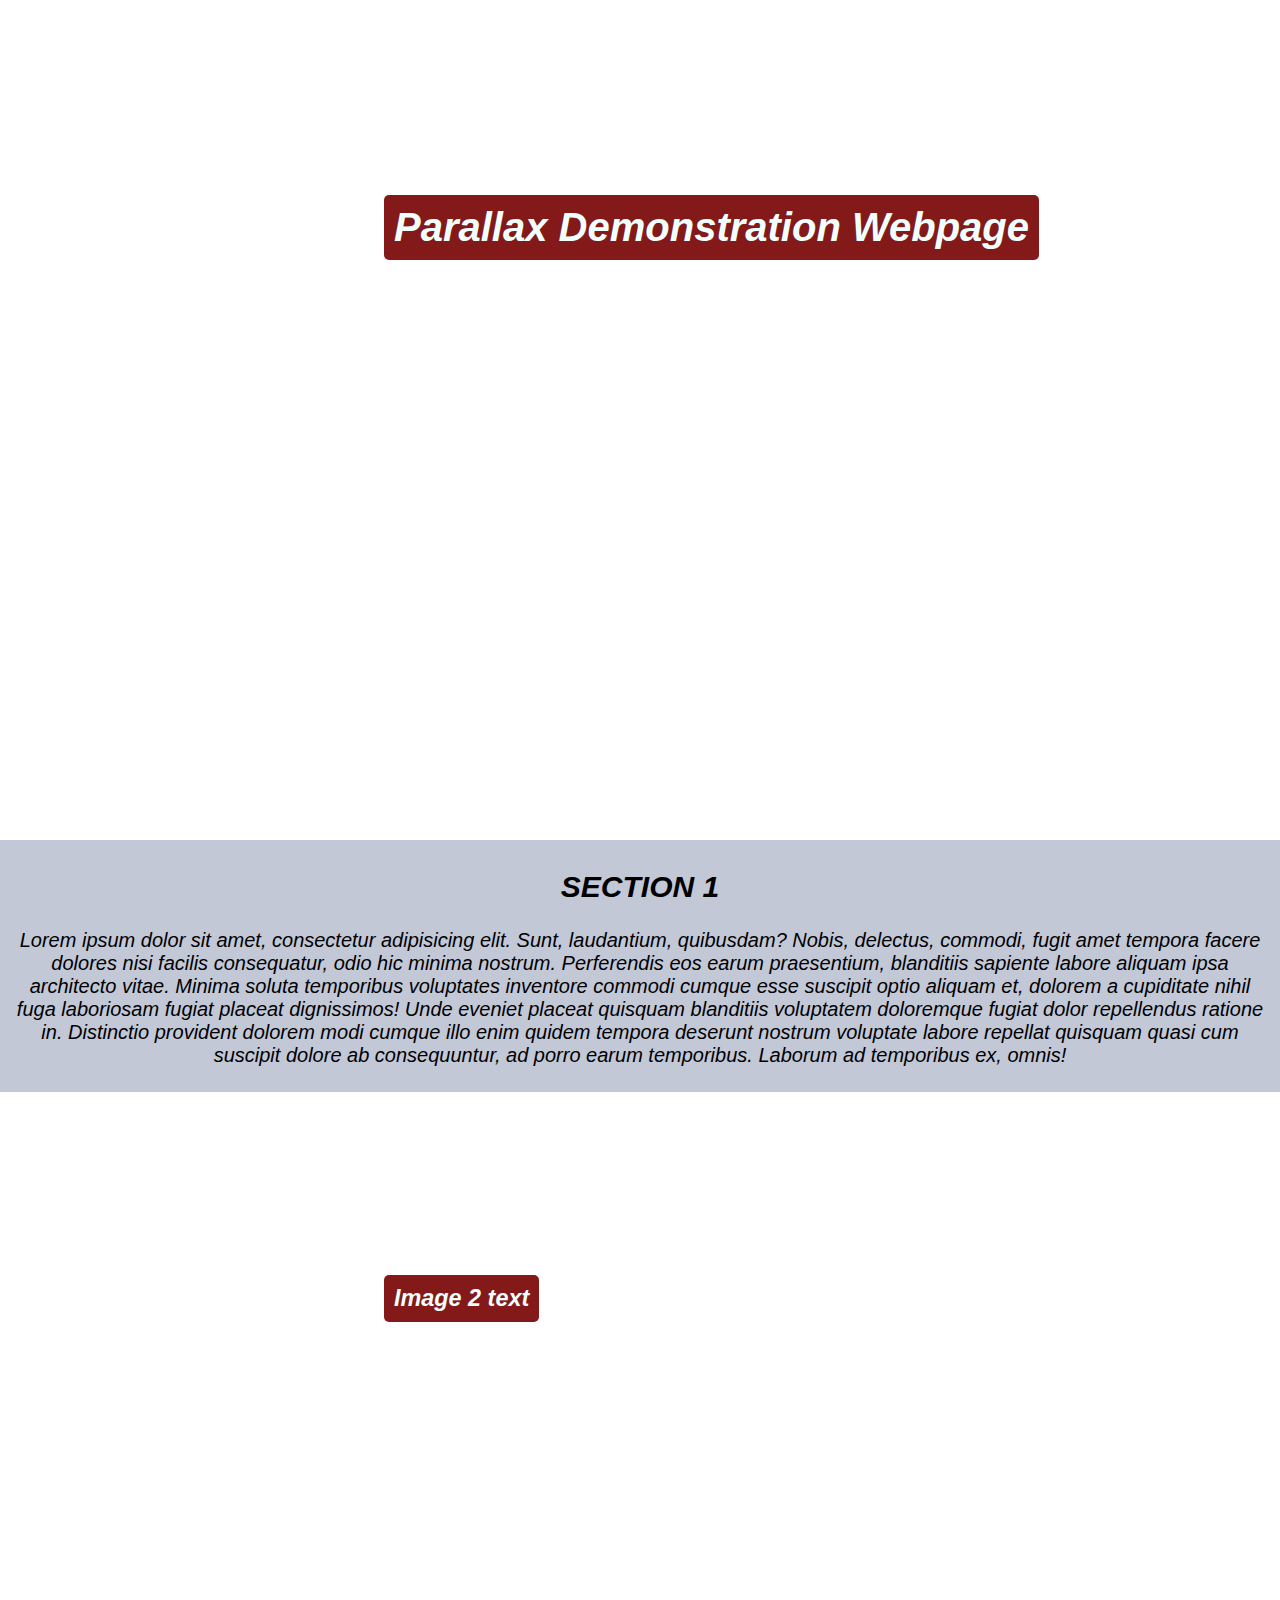
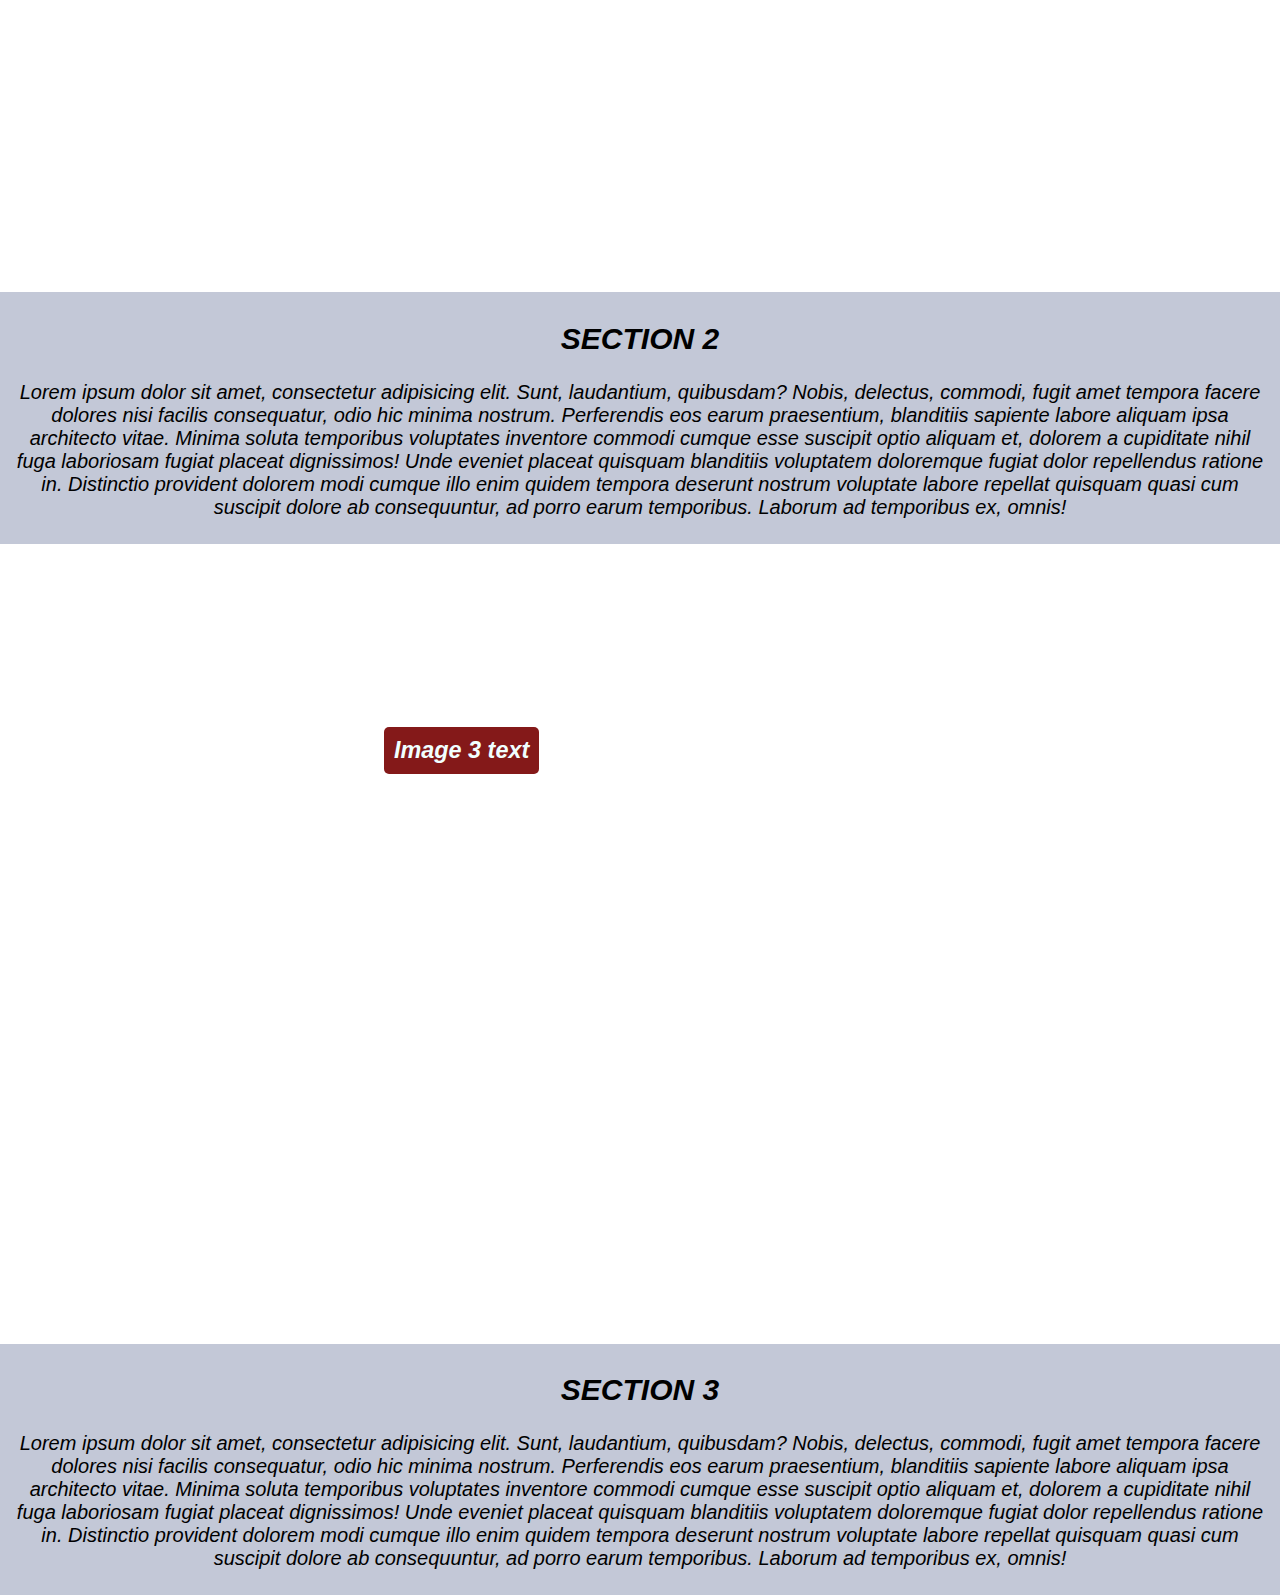
<file: parallaxwebsite.html>
<!DOCTYPE html>
<html lang="en">
<head>
    <meta charset="UTF-8">
    <meta name="viewport" content="width=device-width, initial-scale=1.0">
    
    <title>Parallax Website</title>

   <style>
       html, body {
            height: 100%;
            font-size: 20px;
            margin: 0px;
            text-align: center;
            font-style: italic;
            font-family: -apple-system, BlinkMacSystemFont, 'Segoe UI', Roboto, Oxygen, Ubuntu, Cantarell, 'Open Sans', 'Helvetica Neue', sans-serif ;
            
            
           
       }
      

       .section1, .section2, .section3 {
           height: 200%;
           background-color:rgba(183, 189, 207, 0.836) ;
           background-size: 100% 100%;
           padding: 5px 10px;
           
       }

       .image1, .image2, .image3{      
            background-repeat: no-repeat;
            background-position: center;
            background-attachment: fixed;
            position: relative;
            background-position: center;
            min-height: 500px;
            background-size: 100% 100%;
            opacity: 0.9;
            
            
       }

       .image1 {
        
       background-image: 
	    url(https://cdn.pixabay.com/photo/2018/03/20/16/16/dog-3243734_1280.jpg);
        padding: 20px;
        height: 800px;
	}

    .image2 {
       background-image: 	      
	    url(https://pixnio.com/free-images/2020/04/06/2020-04-06-10-16-44-1200x800.jpg);

        height: 800px;
       
	}

    .image3 {
       background-image: url(https://pixy.org/src/466/4665301.jpg);

       height: 800px;
	  
	}

    .span1 {
        color: azure;
        background-color: rgb(119, 1, 1);
        padding: 10px;
        position: absolute;
        top: 20%;
        
        text-align: center;
        border-radius: 5px;
        
        left: 30%;
        
        
    }
   </style>

</head>

<body>
    <div class="container">
        <header>
            <div class="header image1">
                <span>
                    <h1 class="span1">
                        Parallax Demonstration Webpage
                    </h1>
                </span>

            </div>

            <div class="section1">

                <h2 >SECTION 1</h2>
                <p>
                    Lorem ipsum dolor sit amet, consectetur adipisicing elit. Sunt, laudantium, quibusdam? Nobis, delectus, commodi, fugit amet tempora facere dolores nisi facilis consequatur, odio hic minima nostrum. Perferendis eos earum praesentium, blanditiis sapiente labore aliquam ipsa architecto vitae. Minima soluta temporibus voluptates inventore commodi cumque esse suscipit optio aliquam et, dolorem a cupiditate nihil fuga laboriosam fugiat placeat dignissimos! Unde eveniet placeat quisquam blanditiis voluptatem doloremque fugiat dolor repellendus ratione in. Distinctio provident dolorem modi cumque illo enim quidem tempora deserunt nostrum voluptate labore repellat quisquam quasi cum suscipit dolore ab consequuntur, ad porro earum temporibus. Laborum ad temporibus ex, omnis!
                </p>
    
            </div>

        </header>

        

        <div class="image2">
            <h3 class="span1">Image 2 text</h3>
            
        </div>

        <div class="section2">
            <h2>SECTION 2</h2>
            <p>
                Lorem ipsum dolor sit amet, consectetur adipisicing elit. Sunt, laudantium, quibusdam? Nobis, delectus, commodi, fugit amet tempora facere dolores nisi facilis consequatur, odio hic minima nostrum. Perferendis eos earum praesentium, blanditiis sapiente labore aliquam ipsa architecto vitae. Minima soluta temporibus voluptates inventore commodi cumque esse suscipit optio aliquam et, dolorem a cupiditate nihil fuga laboriosam fugiat placeat dignissimos! Unde eveniet placeat quisquam blanditiis voluptatem doloremque fugiat dolor repellendus ratione in. Distinctio provident dolorem modi cumque illo enim quidem tempora deserunt nostrum voluptate labore repellat quisquam quasi cum suscipit dolore ab consequuntur, ad porro earum temporibus. Laborum ad temporibus ex, omnis!
            </p>

        </div>

        <div class="image3">
            <h3 class="span1" >Image 3 text</h3>

        </div>

        <div class="section3">
            <h2>SECTION 3</h2>
            <p>
                Lorem ipsum dolor sit amet, consectetur adipisicing elit. Sunt, laudantium, quibusdam? Nobis, delectus, commodi, fugit amet tempora facere dolores nisi facilis consequatur, odio hic minima nostrum. Perferendis eos earum praesentium, blanditiis sapiente labore aliquam ipsa architecto vitae. Minima soluta temporibus voluptates inventore commodi cumque esse suscipit optio aliquam et, dolorem a cupiditate nihil fuga laboriosam fugiat placeat dignissimos! Unde eveniet placeat quisquam blanditiis voluptatem doloremque fugiat dolor repellendus ratione in. Distinctio provident dolorem modi cumque illo enim quidem tempora deserunt nostrum voluptate labore repellat quisquam quasi cum suscipit dolore ab consequuntur, ad porro earum temporibus. Laborum ad temporibus ex, omnis!
            </p>

        </div>

        
    </div>
    
</body>
</html>
</file>
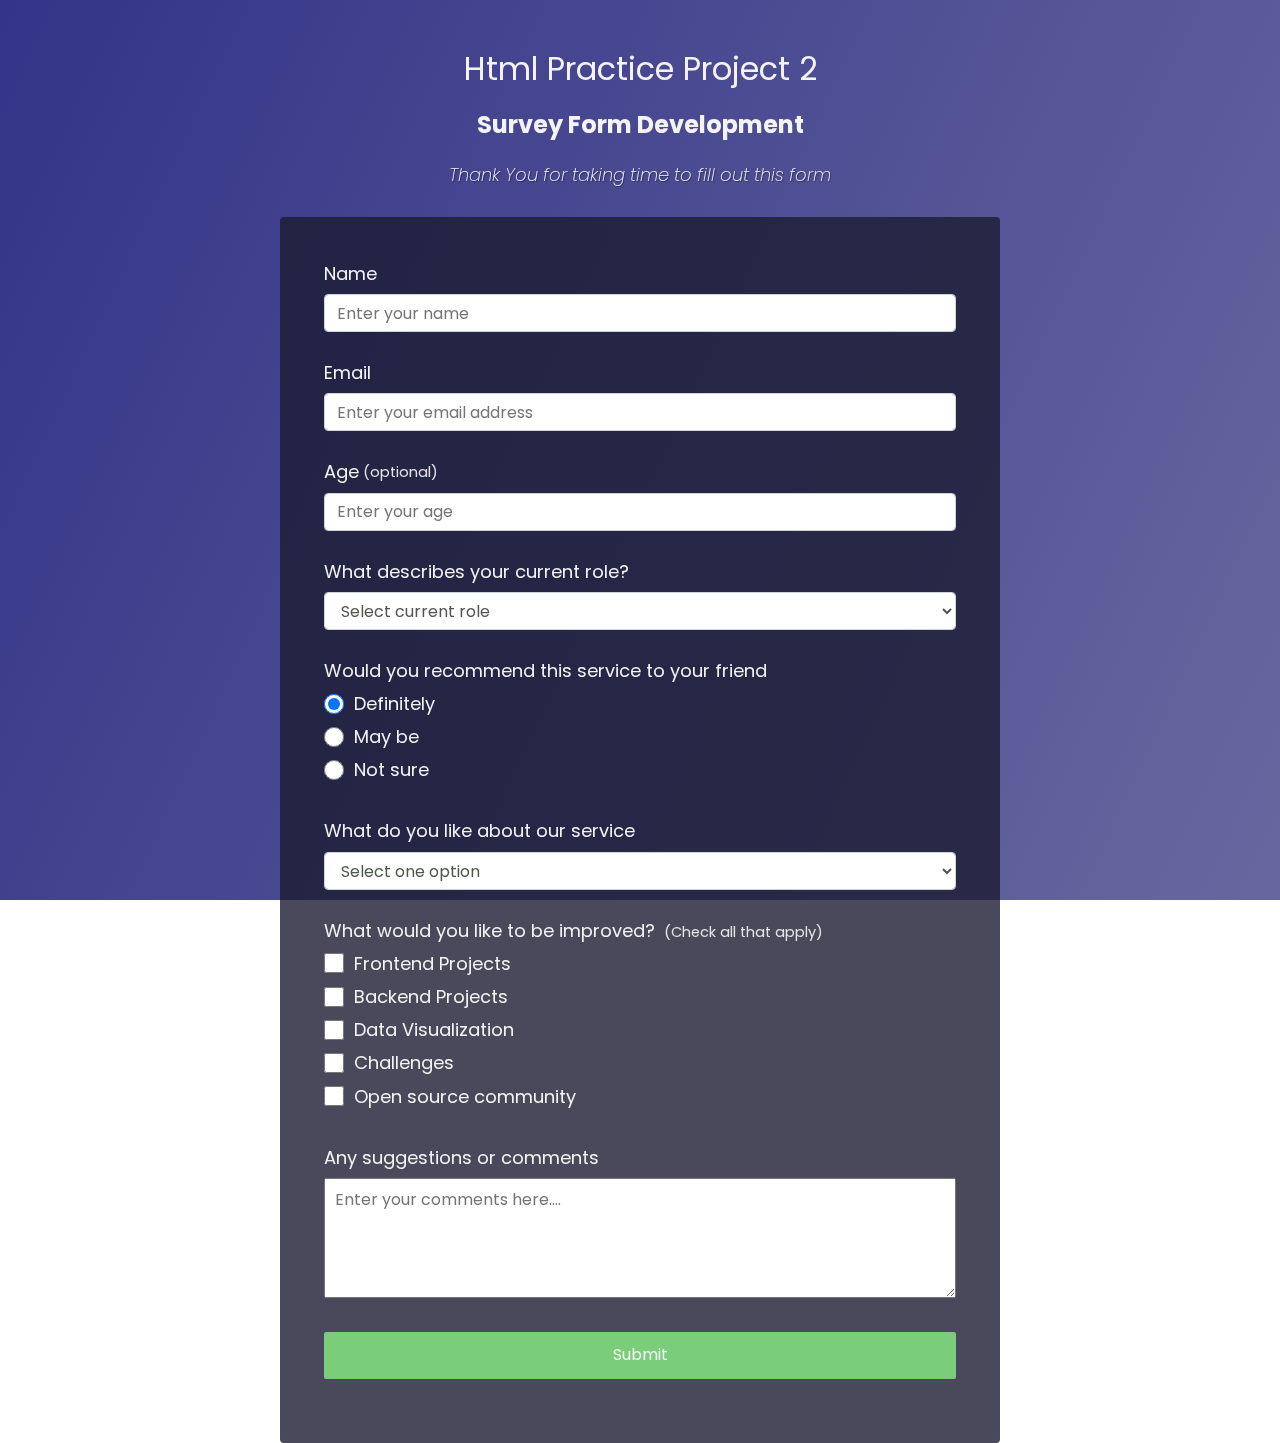
<file: surveyform.html>
<!DOCTYPE html>
<html lang="en">
<head>
    <meta charset="UTF-8">
    <meta name="viewport" content="width=device-width, initial-scale=1.0">
    
    <title>Survey Form</title>

    <style>

        @import url('https://fonts.googleapis.com/css?family=Poppins:200i,400&display=swap');
        
        .container {
        width: 100%;
        margin: 3.125rem auto 0 auto;
            }

        :root {
                --color-white: #f3f3f3;
                --color-darkblue: #1b1b32;
                --color-darkblue-alpha: rgba(27, 27, 50, 0.8);
                --color-green: #37af65;
                }
        
         *,
        *::before,
        *::after {
                box-sizing: border-box;
                }
        
        @media (min-width: 576px) {
                .container {
                max-width: 540px;
                         }
                    }

        @media (min-width: 768px) {
                .container {
                max-width: 720px;
                        }
                    }

        body {
                    font-family: 'Poppins', sans-serif;
                    font-size: 1rem;
                    font-weight: 400;
                    line-height: 1.4;
                    color: var(--color-white);
                    margin: 0;
            }
        
        body::before {
            content: '';
            position: fixed;
            top: 0;
            left: 0;
            height: 100%;
            width: 100%;
            z-index: -1;
            background: var(--color-darkblue);
            background-image: linear-gradient(
                115deg,
                rgba(58, 58, 158, 0.8),
                rgba(136, 136, 206, 0.7)
                ),
                url(http://ari.rdx.net/abc/resources/images/asia-karakoram-gasherbrum.jpg);
            background-size: cover;
            background-repeat: no-repeat;
            background-position: center;
            }

        
        h1 {
        font-weight: 400;
        line-height: 1.2;
        }

        p {
        font-size: 1.125rem;
        }

        h1,
        p {
        margin-top: 0;
        margin-bottom: 0.5rem;
        }

        label {
        display: flex;
        align-items: center;
        font-size: 1.125rem;
        margin-bottom: 0.5rem;
        }
        

        input,
        button,
        select,
        textarea {
        margin: 0;
        font-family: inherit;
        font-size: inherit;
        line-height: inherit;
        }

        button {
        border: none;
        }


        /* form */

        form {
        background: var(--color-darkblue-alpha);
        padding: 2.5rem 0.625rem;
        border-radius: 0.25rem;
        }

        @media (min-width: 480px) {
        form {
            padding: 2.5rem;
        }
        }

        
        .header {
        padding: 0 0.625rem;
        margin-bottom: 1.875rem;
        }

        .text-center {
          text-align: center;
        }

        .description {
          font-style: italic;
          font-weight: 200;
          text-shadow: 1px 1px 1px rgba(0, 0, 0, 0.4);
        }

        .form-group {
         margin: 0 auto 1.25rem auto;
          padding: 0.25rem;
        }

        .form-control {
            display: block;
            width: 100%;
            height: 2.375rem;
            padding: 0.375rem 0.75rem;
            color: #4e5749;
            background-color: #fff;
            background-clip: padding-box;
            border: 1px solid #ced4da;
            border-radius: 0.25rem;
            transition: border-color 0.15s ease-in-out, box-shadow 0.15s ease-in-out;
            }
            .form-control:focus {
                border-color: #80bdff;
                outline: 0;
                box-shadow: 0 0 0 0.2rem rgba(0, 123, 255, 0.25);
                }
        
        

            .clue {
                margin-left: 0.25rem;
                font-size: 0.9rem;
                color: #e4e4e4;
                }
            
            .input-radio,
            .input-checkbox {
            display: inline-block;
            margin-right: 0.625rem;
            min-height: 1.25rem;
            min-width: 1.25rem;
            }

            .input-textarea {
                min-height: 120px;
                width: 100%;
                padding: 0.625rem;
                resize: vertical;
                }

                .submit-button {
                    display: block;
                    width: 100%;
                    padding: 0.75rem;
                    background: rgb(122, 206, 122);
                    color: inherit;
                    border-radius: 2px;
                    cursor: pointer;
                    }




    </style>

</head>

<body>
    <div class="container">
        <header class="header">

            <h1 id="title" class="text-center">
                Html Practice Project 2                 
            </h1>

            <h2 id="title2" class="text-center">
                Survey Form Development
            </h2>

            <p id="description" class="description text-center">
                Thank You for taking time to fill out this form

            </p>

        </header>

        <form id="survey-form">
            <div class="form-group">
                <label id="name-label" for="name">Name</label>
                <input
                type="text"
                name="name"
                placeholder="Enter your name"
                id="name"
                class="form-control"
                required/>
            </div>

            <div class="form-group">
                <label id="email-label" for="email">Email</label>

                <input type="email"
                name="email"
                placeholder="Enter your email address"
                id="email"
                class="form-control"
                required
                />
            </div>

            <div class="form-group">
                <label id="number-label" for="number">
                    Age <span class="clue">(optional)</span>
                </label>
                <input
                type="number"
                name="age"
                placeholder="Enter your age"
                min="10"
                max="99"
                id="number"
                class="form-control"/>
            </div>

            <div class="form-group">
                <p>What describes your current role?</p> 
                <select id="dropdown" name="role" class="form-control">
                    <option disabled selected value>Select current role</option>
                    <option value="student">Studying</option>
                    <option value="job">Full time Job</option>
                    <option value="learner">Full time learner</option>
                    <option value="preferNo">Prefer not to say</option>
                    <option value="other">Other</option>
                </select>
            </div>

            <div class="form-group">
                <p>Would you recommend this service to your friend</p>
                <label>
                    <input type="radio"
                    name="user-recommend"
                    value="definitely"
                    class="input-radio"
                    checked
                    />Definitely
                </label>
                <label>
                    <input type="radio"
                    name="user-recommend"
                    value="maybe"
                    class="input-radio"
                    />May be
                </label>
                <label>
                    <input type="radio"
                    name="user-recommend"
                    value="not-sure"
                    class="input-radio"
                    />Not sure
                </label>
            </div>

            <div class="form-group">
                <p>
                    What do you like about our service
                </p>
                <select id="most-like" name="mostlike" class="form-control" required>
                    <option disabled selected value>Select one option</option>
                    <option value="challenges">Challenges</option>
                    <option value="projects">Projects</option>
                    <option value="community">Community</option>
                    <option value="openSource">Open Source</option>
                </select>
            </div>

            <div class="form-group">
                <p>
                    What would you like to be improved? <span class="clue">(Check all that apply)</span>
                </p>
                <label>
                    <input
                    type="checkbox"
                    name="prefer"
                    value="front-end-projects"
                    class="input-checkbox"
                /> Frontend Projects</label>
                <label>
                    <input
                    type="checkbox"
                    name="prefer"
                    value="back-end-projects"
                    class="input-checkbox"
                    />Backend Projects

                </label>
                <label>
                    <input
                    type="checkbox"
                    name="prefer"
                    value="data-visualization"
                    class="input-checkbox"
                    />Data Visualization
                </label>
                <label>
                    <input
                    type="checkbox"
                    name="prefer"
                    value="challenges"
                    class="input-checkbox"
                    />Challenges
                </label>
                <label>
                    <input
                    type="checkbox"
                    name="prefer"
                    value="open-source-community"
                    class="input-checkbox"
                    />Open source community
                </label>
            </div>
            <div class="form-group">
                <p>Any suggestions or comments </p>
                <textarea id="comments"
                class="input-textarea"
                name="comment"
                placeholder="Enter your comments here...."></textarea>
            </div>
            <div class="form-group">
                <button type="submit" id="submit" class="submit-button">
                    Submit
                </button>
            </div>
                



        </form>

    </div>
    
     
      
    
</body>
</html>
</file>
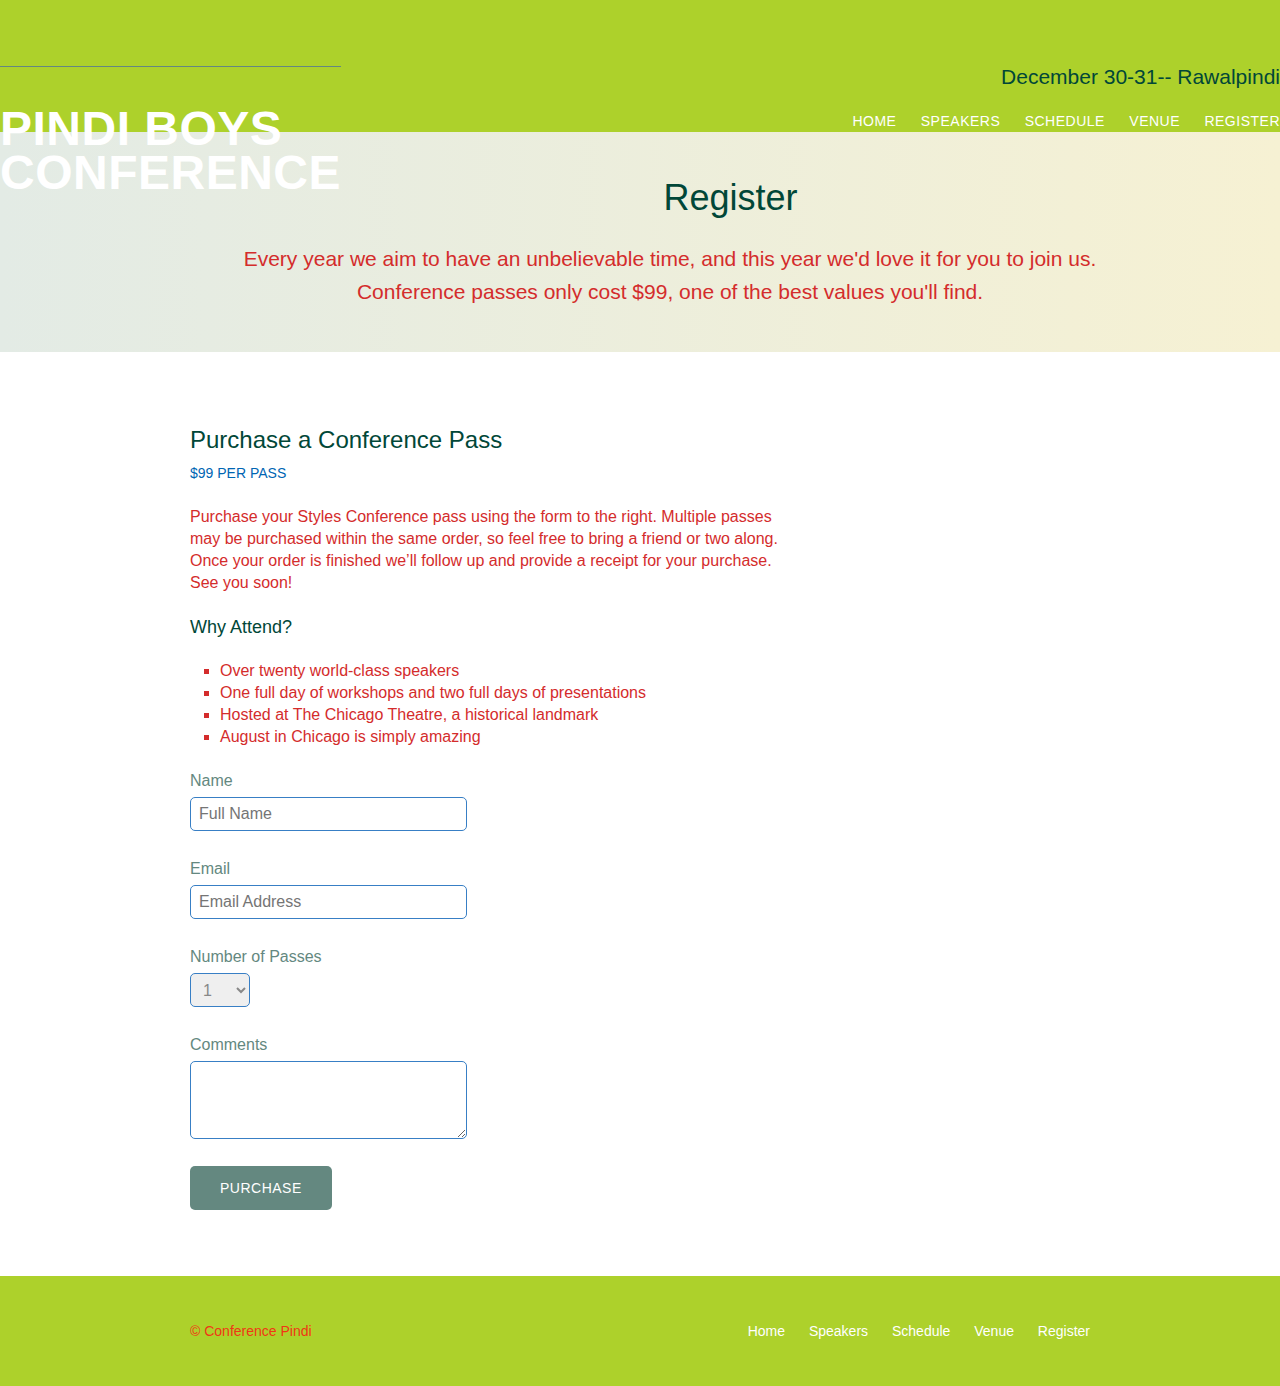
<file: conferencepage/register.html>
<!DOCTYPE html>
<html lang="en">
<head>
    <meta charset="UTF-8">
    <meta name="viewport" content="width=device-width, initial-scale=1.0">
    
    <link rel="stylesheet" type="text/css" href="./main.css">

    <title>Registeration page</title>

</head>

<body>

    <header class="primary-header container-group">
        <h1 class="logo">
            <a href="./index.html">
            Pindi Boys<br>Conference
            </a>
        </h1>

        <h3 class="tagline">
            December 30-31-- Rawalpindi

        </h3>

        <nav class="nav primary-nav">
            <ul>
                <li>
                    <a href="./index.html">
                        Home
                    </a>
                </li>

                <li>
                    <a href="./speakers.html">
                        Speakers
                    </a>
                </li>

                <li>
                    <a href="./schedule.html">
                        Schedule
                    </a>
                </li>

                <li>
                    <a href="./venue.html">
                        Venue
                    </a>
                </li>

                <li>
                    <a href="./register.html">
                       Register
                    </a>
                </li>

            </ul>

        </nav>
       
    </header>

    <section class="row-alt">
        <div class="lead container">
            <div class="container">
                <h1>Register</h1>
                <p>Every year we aim to have an unbelievable time, and this year we'd love it for you to join us. Conference passes only cost $99, one of the best values you'll find.</p>
            </div>
        </div>
    </section>

    <section class="row">
        <div class="grid">
            <section class="col-2-3">
                <h2>Purchase a Conference Pass</h2>
                  <h5>$99 per Pass</h5>
          
                  <p>Purchase your Styles Conference pass using the form to the right. Multiple passes may be purchased within the same order, so feel free to bring a friend or two along. Once your order is finished we’ll follow up and provide a receipt for your purchase. See you soon!</p>
          
                  <h4>Why Attend?</h4>
          
                  <ul class="why-attend">
                  <li>Over twenty world-class speakers</li>
                    <li>One full day of workshops and two full days of presentations</li>
                    <li>Hosted at The Chicago Theatre, a historical landmark</li>
                    <li>August in Chicago is simply amazing</li>
                  </ul>
              </section>
              <form class="col-1-3" action="#" method="post">
                  <fieldset class="register-group">
                      <label>
                          Name
                          <input type="text" name="name" placeholder="Full Name" required>                          
                      </label>
                      <label>
                          Email
                          <input type="email" name="email" placeholder="Email Address" required>
                      </label>
                      <label>
                          Number of Passes 
                          <select name="quantity" required>
                              <option value="1" selected>1</option>
                              <option value="2">2</option>
                              <option value="3">3</option>
                              <option value="4">4</option>
                              <option value="5">5</option>
                          </select>
                      </label>
                      <label>
                          Comments 
                          <textarea name="comments"></textarea>
                      </label>
                  </fieldset>
                  <input class="btn btn-default" type="submit" name="submit" value="purchase">
              </form>
        </div>
    </section>





























    <footer class="primary-footer container group">
        <small> &copy; Conference Pindi</small>

        <nav class="nav">

            <ul>
                <li>
                    <a href="./index.html">
                        Home
                    </a>
                </li>

                <li>
                    <a href="./speakers.html">
                        Speakers
                    </a>
                </li>

                <li>
                    <a href="./schedule.html">
                        Schedule
                    </a>
                </li>

                <li>
                    <a href="./venue.html">
                        Venue
                    </a>
                </li>

                <li>
                    <a href="./register.html">
                       Register
                    </a>
                </li>

            </ul>

        </nav>

    </footer>


    
</body>

</html>
</file>
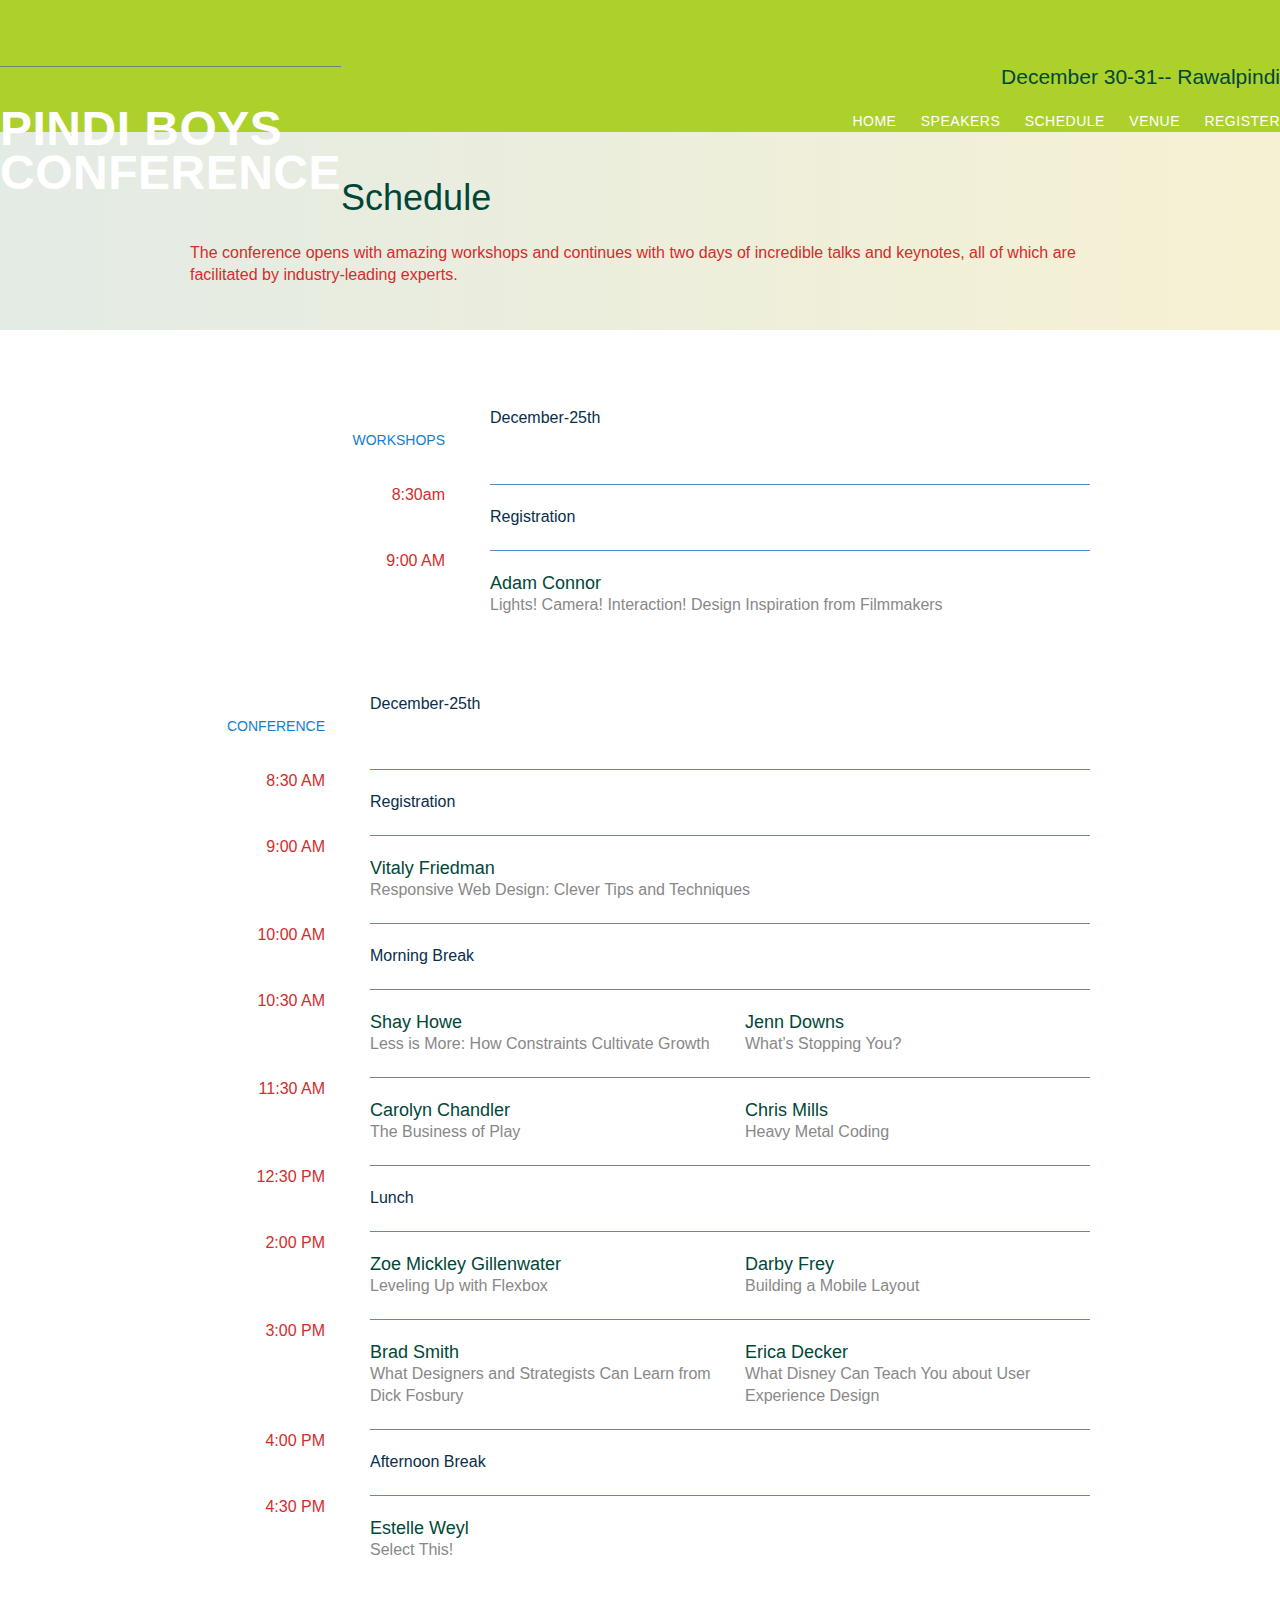
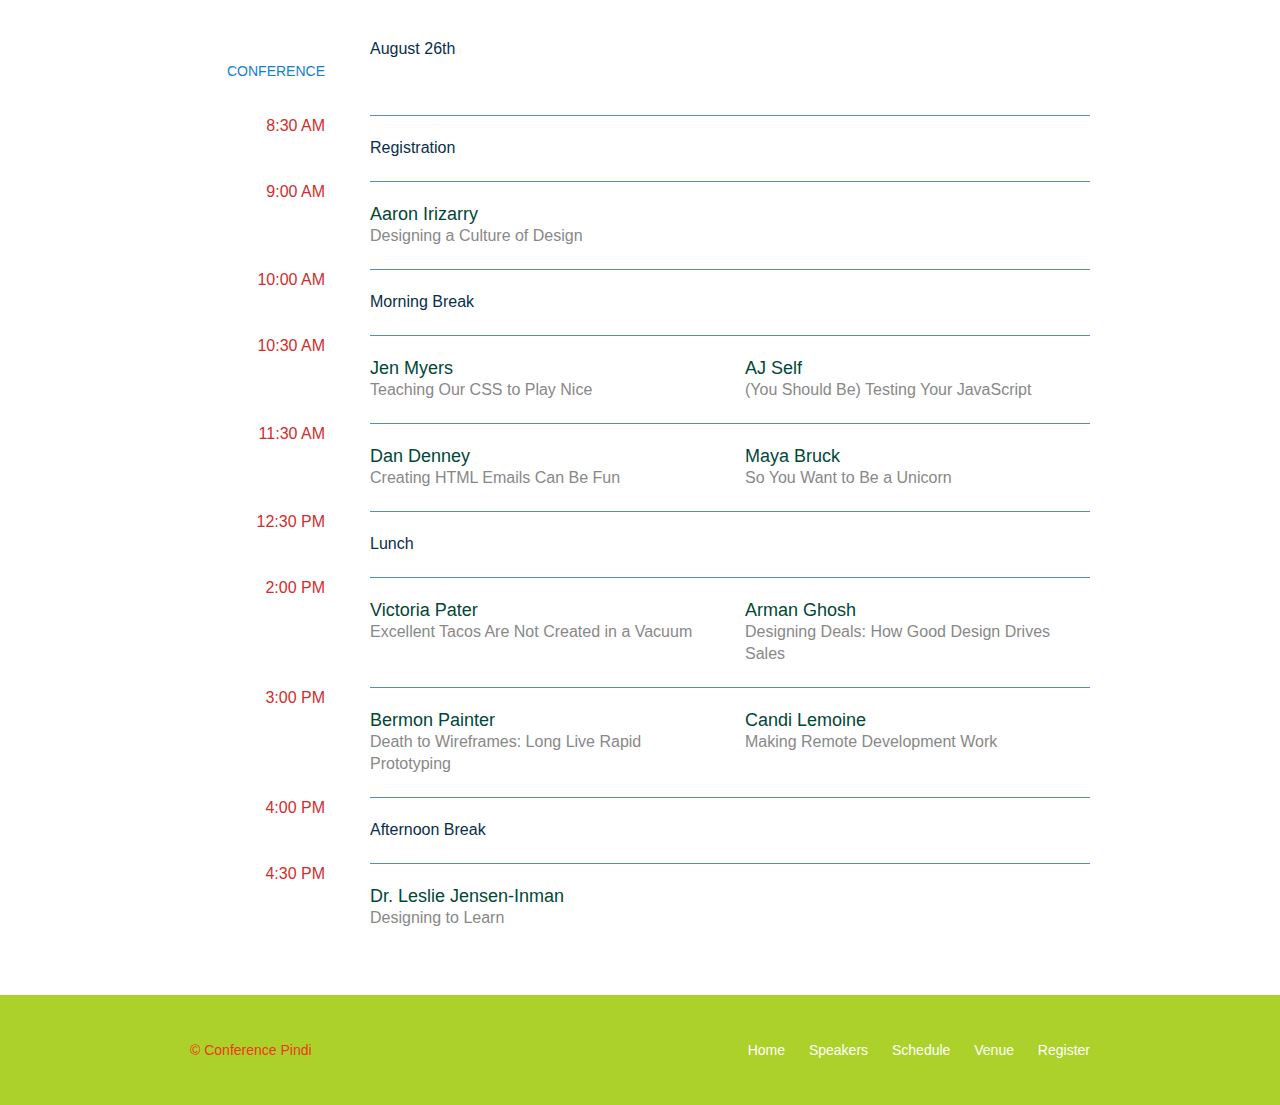
<file: conferencepage/schedule.html>
<!DOCTYPE html>
<html lang="en">
<head>
    <meta charset="UTF-8">
    <meta name="viewport" content="width=device-width, initial-scale=1.0">
    
    <link rel="stylesheet" type="text/css" href="./main.css">

    <title>Schedule Page</title>

</head>





<body>
    <header class="primary-header container-group">
        <h1 class="logo">
            <a href="./index.html">
            Pindi Boys<br>Conference
            </a>
        </h1>

        <h3 class="tagline">
            December 30-31-- Rawalpindi

        </h3>

        <nav class="nav primary-nav">
            <ul>
                <li>
                    <a href="./index.html">
                        Home
                    </a>
                </li>

                <li>
                    <a href="./speakers.html">
                        Speakers
                    </a>
                </li>

                <li>
                    <a href="./schedule.html">
                        Schedule
                    </a>
                </li>

                <li>
                    <a href="./venue.html">
                        Venue
                    </a>
                </li>

                <li>
                    <a href="./register.html">
                       Register
                    </a>
                </li>

            </ul>

        </nav>
       
    </header>





    

    <section class="row-alt">
        <div class="lead-container">
            <div class="container">
                <h1> Schedule</h1>
                <p>
                    The conference opens with amazing workshops and continues with two days of incredible talks and keynotes, all of which are facilitated by industry-leading experts.
                </p>      
            </div>
        </div>
    </section>

    <section class="row">
        <div class="container">
           <table>
               <thead>
                   <tr>
                       <th scope="row">
                           workshops
                       </th>
                       <td class="schedule-offset" colspan="2">
                           December-25th
                       </td>
                   </tr>
               </thead>


               <tbody>
                   <tr>
                       <th scope="row">
                           <time datetime="08:30:00">8:30am</time>
                       </th>
                       <td class="schedule-offset" colspan="2">
                           Registration
                       </td>
                   </tr>

                   <tr>
                       <th scope="row">
                           <time datetime="09:00:00">9:00 AM</time>

                       </th>
                       <td>
                           <a href="speakers.html#adam-connor">
                                <h4>Adam Connor</h4>

                                Lights! Camera! Interaction! Design Inspiration from Filmmakers
            
                           </a>
                       </td>
                   </tr>
               </tbody>
           </table> 

          <table>
              <thead>
                  <tr>
                      <th scope="row">
                          Conference
                      </th>
                      <td class="schedule-offset" colspan="2">
                          December-25th
                      </td>
                  </tr>
              </thead>

              <tbody>
                <tr>
                  <th scope="row">
                    <time datetime="08:30:00">8:30 AM</time>
                  </th>
                  <td class="schedule-offset" colspan="2">
                    Registration
                  </td>
                </tr>
                <tr>
                  <th scope="row">
                    <time datetime="09:00:00">9:00 AM</time>
                  </th>
                  <td colspan="2">
                    <a href="speakers.html#vitaly-friedman">
                      <h4>Vitaly Friedman</h4>
                      Responsive Web Design: Clever Tips and Techniques
                    </a>
                  </td>
                </tr>
                <tr>
                  <th scope="row">
                    <time datetime="10:00:00">10:00 AM</time>
                  </th>
                  <td class="schedule-offset" colspan="2">
                    Morning Break
                  </td>
                </tr>
                <tr>
                  <th scope="row">
                    <time datetime="10:30:00">10:30 AM</time>
                  </th>
                  <td>
                    <a href="speakers.html#shay-howe">
                      <h4>Shay Howe</h4>
                      Less is More: How Constraints Cultivate Growth
                    </a>
                  </td>
                  <td>
                    <a href="speakers.html#jenn-downs">
                      <h4>Jenn Downs</h4>
                      What’s Stopping You?
                    </a>
                  </td>
                </tr>
                <tr>
                  <th scope="row">
                    <time datetime="11:30:00">11:30 AM</time>
                  </th>
                  <td>
                    <a href="speakers.html#carolyn-chandler">
                      <h4>Carolyn Chandler</h4>
                      The Business of Play
                    </a>
                  </td>
                  <td>
                    <a href="speakers.html#chris-mills">
                      <h4>Chris Mills</h4>
                      Heavy Metal Coding
                    </a>
                  </td>
                </tr>
                <tr>
                  <th scope="row">
                    <time datetime="12:30:00">12:30 PM</time>
                  </th>
                  <td class="schedule-offset" colspan="2">
                    Lunch
                  </td>
                </tr>
                <tr>
                  <th scope="row">
                    <time datetime="14:00">2:00 PM</time>
                  </th>
                  <td>
                    <a href="speakers.html#zoe-mickley-gillenwater">
                      <h4>Zoe Mickley Gillenwater</h4>
                      Leveling Up with Flexbox
                    </a>
                  </td>
                  <td>
                    <a href="speakers.html#darby-frey">
                      <h4>Darby Frey</h4>
                      Building a Mobile Layout
                    </a>
                  </td>
                </tr>
                <tr>
                  <th scope="row">
                    <time datetime="15:00:00">3:00 PM</time>
                  </th>
                  <td>
                    <a href="speakers.html#brad-smith">
                      <h4>Brad Smith</h4>
                      What Designers and Strategists Can Learn from Dick Fosbury
                    </a>
                  </td>
                  <td>
                    <a href="speakers.html#erica-decker">
                      <h4>Erica Decker</h4>
                      What Disney Can Teach You about User Experience Design
                    </a>
                  </td>
                </tr>
                <tr>
                  <th scope="row">
                    <time datetime="16:00:00">4:00 PM</time>
                  </th>
                  <td class="schedule-offset" colspan="2">
                    Afternoon Break
                  </td>
                </tr>
                <tr>
                  <th scope="row">
                    <time datetime="16:30:00">4:30 PM</time>
                  </th>
                  <td colspan="2">
                    <a href="speakers.html#estelle-weyl">
                      <h4>Estelle Weyl</h4>
                      Select This!
                    </a>
                  </td>
                </tr>
              </tbody>

            </table>

            <table>
                <thead>
                  <tr>
                    <th scope="row">
                      Conference
                    </th>
                    <td class="schedule-offset" colspan="2">
                      August 26th
                    </td>
                  </tr>
                </thead>
                <tbody>
                  <tr>
                    <th scope="row">
                      <time datetime="08:30:00">8:30 AM</time>
                    </th>
                    <td class="schedule-offset" colspan="2">
                      Registration
                    </td>
                  </tr>
                  <tr>
                    <th scope="row">
                      <time datetime="09:00:00">9:00 AM</time>
                    </th>
                    <td colspan="2">
                      <a href="speakers.html#aaron-irizarry">
                        <h4>Aaron Irizarry</h4>
                        Designing a Culture of Design
                      </a>
                    </td>
                  </tr>
                  <tr>
                    <th scope="row">
                      <time datetime="10:00:00">10:00 AM</time>
                    </th>
                    <td class="schedule-offset" colspan="2">
                      Morning Break
                    </td>
                  </tr>
                  <tr>
                    <th scope="row">
                      <time datetime="10:30:00">10:30 AM</time>
                    </th>
                    <td>
                      <a href="speakers.html#jen-myers">
                        <h4>Jen Myers</h4>
                        Teaching Our CSS to Play Nice
                      </a>
                    </td>
                    <td>
                      <a href="speakers.html#aj-self">
                        <h4>AJ Self</h4>
                        (You Should Be) Testing Your JavaScript
                      </a>
                    </td>
                  </tr>
                  <tr>
                    <th scope="row">
                      <time datetime="11:30:00">11:30 AM</time>
                    </th>
                    <td>
                      <a href="speakers.html#dan-denney">
                        <h4>Dan Denney</h4>
                        Creating HTML Emails Can Be Fun
                      </a>
                    </td>
                    <td>
                      <a href="speakers.html#maya-bruck">
                        <h4>Maya Bruck</h4>
                        So You Want to Be a Unicorn
                      </a>
                    </td>
                  </tr>
                  <tr>
                    <th scope="row">
                      <time datetime="12:30:00">12:30 PM</time>
                    </th>
                    <td class="schedule-offset" colspan="2">
                      Lunch
                    </td>
                  </tr>
                  <tr>
                    <th scope="row">
                      <time datetime="14:00">2:00 PM</time>
                    </th>
                    <td>
                      <a href="speakers.html#victoria-pater">
                        <h4>Victoria Pater</h4>
                        Excellent Tacos Are Not Created in a Vacuum
                      </a>
                    </td>
                    <td>
                      <a href="speakers.html#arman-ghosh">
                        <h4>Arman Ghosh</h4>
                        Designing Deals: How Good Design Drives Sales
                      </a>
                    </td>
                  </tr>
                  <tr>
                    <th scope="row">
                      <time datetime="15:00:00">3:00 PM</time>
                    </th>
                    <td>
                      <a href="speakers.html#bermon-painter">
                        <h4>Bermon Painter</h4>
                        Death to Wireframes: Long Live Rapid Prototyping
                      </a>
                    </td>
                    <td>
                      <a href="speakers.html#candi-lemoine">
                        <h4>Candi Lemoine</h4>
                        Making Remote Development Work
                      </a>
                    </td>
                  </tr>
                  <tr>
                    <th scope="row">
                      <time datetime="16:00:00">4:00 PM</time>
                    </th>
                    <td class="schedule-offset" colspan="2">
                      Afternoon Break
                    </td>
                  </tr>
                  <tr>
                    <th scope="row">
                      <time datetime="16:30:00">4:30 PM</time>
                    </th>
                    <td colspan="2">
                      <a href="speakers.html#leslie-jensen-inman">
                        <h4>Dr. Leslie Jensen-Inman</h4>
                        Designing to Learn
                      </a>
                    </td>
                  </tr>
                </tbody>
              </table>

        </div>
    </section>






    <footer class="primary-footer container group">
        <small> &copy; Conference Pindi</small>

        <nav class="nav">

            <ul>
                <li>
                    <a href="./index.html">
                        Home
                    </a>
                </li>

                <li>
                    <a href="./speakers.html">
                        Speakers
                    </a>
                </li>

                <li>
                    <a href="./schedule.html">
                        Schedule
                    </a>
                </li>

                <li>
                    <a href="./venue.html">
                        Venue
                    </a>
                </li>

                <li>
                    <a href="./register.html">
                       Register
                    </a>
                </li>

            </ul>

        </nav>

    </footer>
    
</body>
</html>
</file>
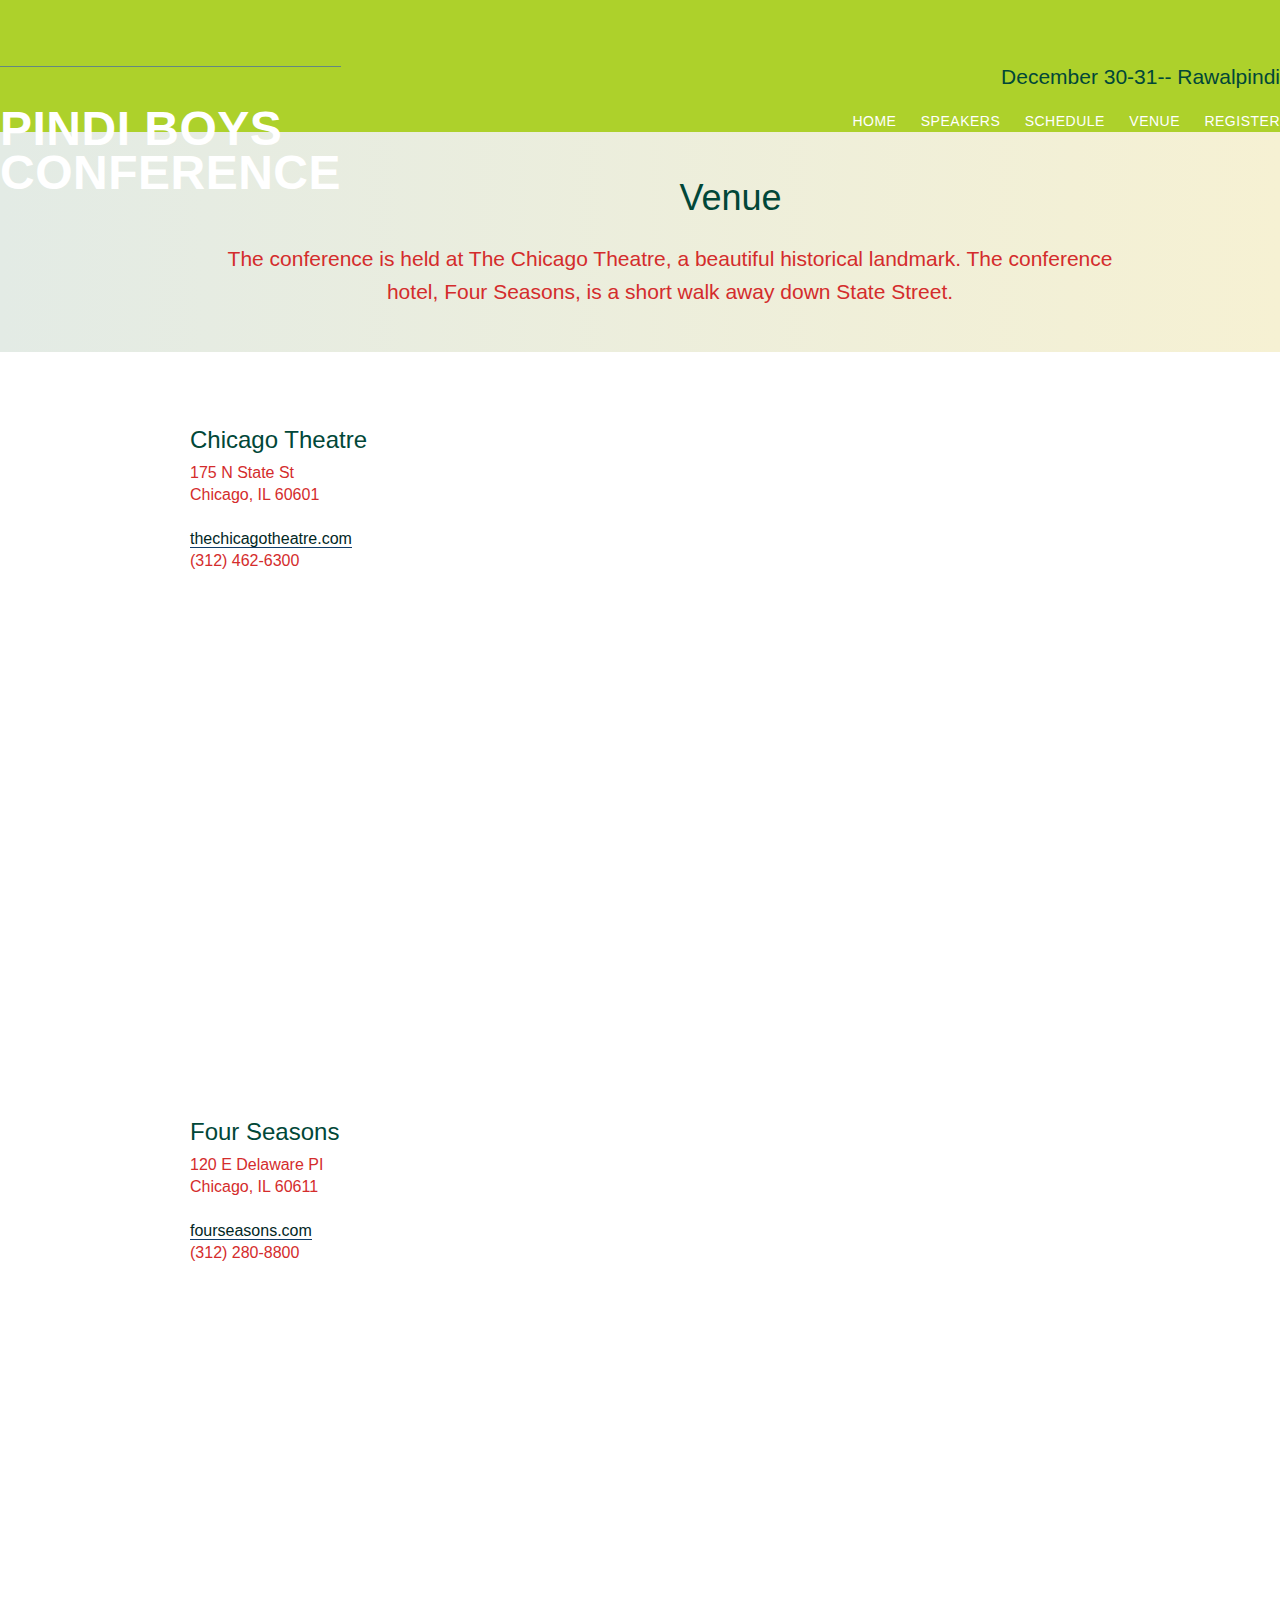
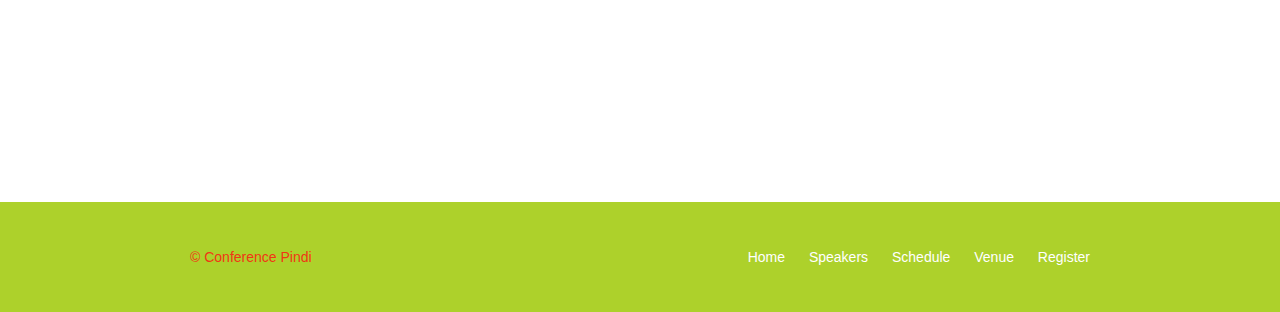
<file: conferencepage/venue.html>
<!DOCTYPE html>
<html lang="en">
<head>
    <meta charset="UTF-8">
    <meta name="viewport" content="width=device-width, initial-scale=1.0">
    
    <link rel="stylesheet" type="text/css" href="./main.css">
    
    <title>Venue Page</title>

</head>








<body>

    <header class="primary-header container-group">
        <h1 class="logo">
            <a href="./index.html">
            Pindi Boys<br>Conference
            </a>
        </h1>

        <h3 class="tagline">
            December 30-31-- Rawalpindi

        </h3>

        <nav class="nav primary-nav">
            <ul>
                <li>
                    <a href="./index.html">
                        Home
                    </a>
                </li>

                <li>
                    <a href="./speakers.html">
                        Speakers
                    </a>
                </li>

                <li>
                    <a href="./schedule.html">
                        Schedule
                    </a>
                </li>

                <li>
                    <a href="./venue.html">
                        Venue
                    </a>
                </li>

                <li>
                    <a href="./register.html">
                       Register
                    </a>
                </li>

            </ul>

        </nav>
       
    </header>

    <section class="row-alt">
        <div class="lead container">
            <div class="container">
                <h1> Venue </h1>
                <p>
                    
                    The conference is held at The Chicago Theatre, a beautiful historical landmark. The conference hotel, Four Seasons, is a short walk away down State Street.
                    
                </p>
            </div>
        </div>
    </section>

    <section class="row">
        <div class="grid">
            <section class="venue-theatre">
                <div class="col-1-3">
                    <h2>Chicago Theatre</h2>
                        <p>175 N State St <br> Chicago, IL 60601</p>
                        <p><a href="http://www.thechicagotheatre.com/">thechicagotheatre.com</a> <br> (312) 462-6300</p>          
                </div>



                <iframe class="map-venue col-2-3" src="https://www.google.com/maps/embed?pb=!1m18!1m12!1m3!1d3322.6369088978563!2d73.05330185030016!3d33.61472419801294!2m3!1f0!2f0!3f0!3m2!1i1024!2i768!4f13.1!3m3!1m2!1s0x38df94ecd77d281b%3A0xdf48ad310e1446f7!2sRaja%20Bazar%20Rawalpindi%2C%20Punjab%2046000%2C%20Pakistan!5e0!3m2!1sen!2s!4v1607767872888!5m2!1sen!2s" width="600" height="450" frameborder="0" style="border:0;" allowfullscreen="" aria-hidden="false" tabindex="0"></iframe>
            </section>

            <section class="venue-hotel">
                <div class="col-1-3">
                    <h2>Four Seasons</h2>
                        <p>120 E Delaware PI <br> Chicago, IL 60611</p>
                        <p><a href="http://www.fourseasons.com/">fourseasons.com</a> <br> (312) 280-8800</p>          
                </div>

                <iframe class="venue-map col-2-3" src="https://www.google.com/maps/embed?pb=!1m18!1m12!1m3!1d1661.0149896711675!2d73.11393560596039!3d33.63046466513248!2m3!1f0!2f0!3f0!3m2!1i1024!2i768!4f13.1!3m3!1m2!1s0x38dfeb16fd501269%3A0x9b7a69be092bc0d5!2sAbbasi%20plaza!5e0!3m2!1sen!2s!4v1607768764927!5m2!1sen!2s" width="600" height="450" frameborder="0" style="border:0;" allowfullscreen="" aria-hidden="false" tabindex="0"></iframe>

            </section>

        </div>
    </section>













    <footer class="primary-footer container group">
        <small> &copy; Conference Pindi</small>

        <nav class="nav">

            <ul>
                <li>
                    <a href="./index.html">
                        Home
                    </a>
                </li>

                <li>
                    <a href="./speakers.html">
                        Speakers
                    </a>
                </li>

                <li>
                    <a href="./schedule.html">
                        Schedule
                    </a>
                </li>

                <li>
                    <a href="./venue.html">
                        Venue
                    </a>
                </li>

                <li>
                    <a href="./register.html">
                       Register
                    </a>
                </li>

            </ul>

        </nav>

    </footer>

    
</body>

</html>
</file>
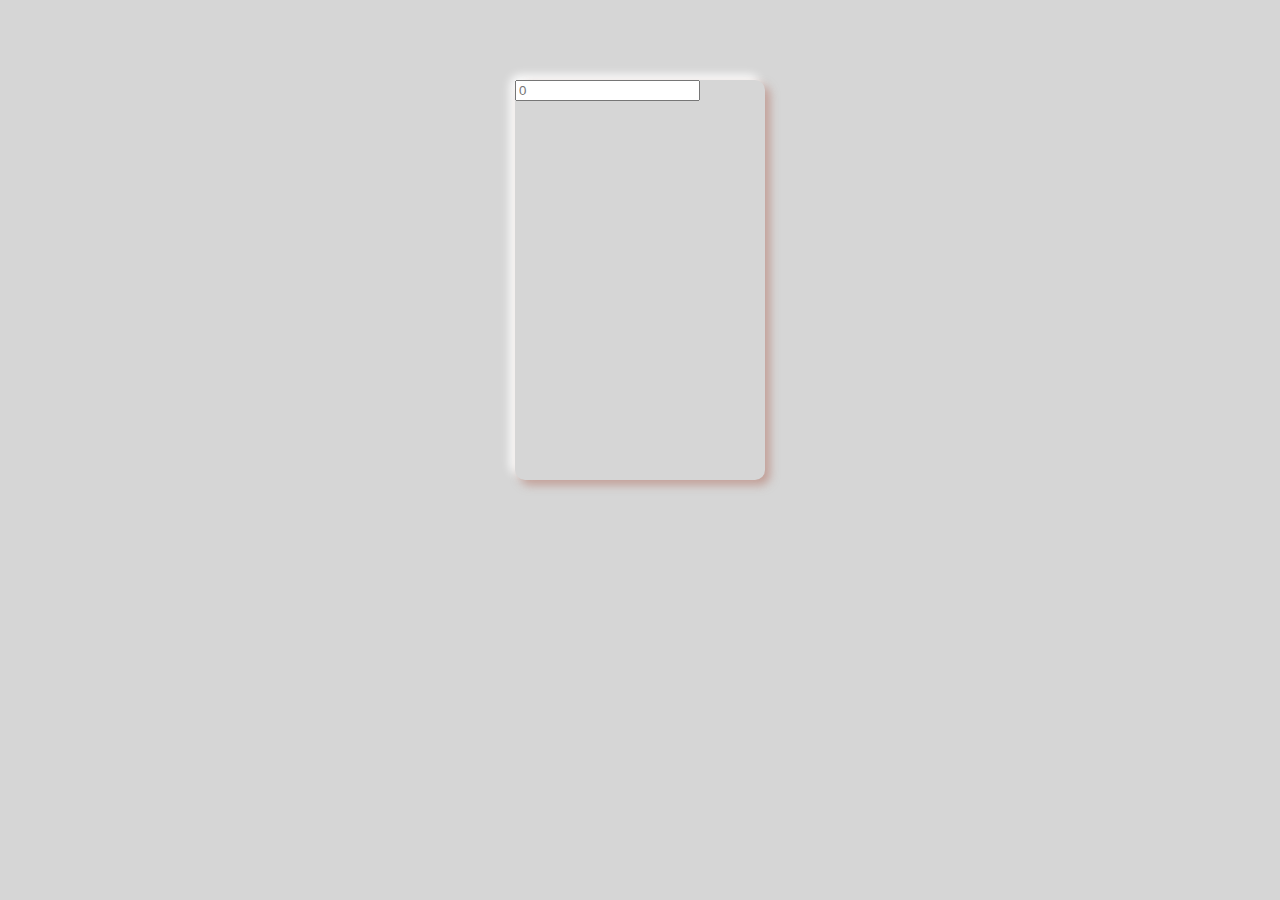
<file: neumorphism/neumorphismcalculator.html>
<!DOCTYPE html>
<html lang="en">
<head>
    <meta charset="UTF-8">

    <title>Neumorphism Calculator</title>

    <link rel="stylesheet" href="./neumorphismcalculator.css">
</head>
<body>
    <div class="container">
        <div class="cal-box">
            <form name="calculator">
                <input id="display" type="text" name="display" placeholder="0" readonly>
                <br>
                
            </form>
        </div>

    </div>
    
</body>
</html>
</file>
<file: conferencepage/main.css>
body {
    padding-top: 0;
}


html, body, div, span, applet, object, iframe,
h1, h2, h3, h4, h5, h6, p, blockquote, pre,
a, abbr, acronym, address, big, cite, code,
del, dfn, em, img, ins, kbd, q, s, samp,
small, strike, strong, sub, sup, tt, var,
b, u, i, center,
dl, dt, dd, ol, ul, li,
fieldset, form, label, legend,
table, caption, tbody, tfoot, thead, tr, th, td,
article, aside, canvas, details, embed, 
figure, figcaption, footer, header, hgroup, 
menu, nav, output, ruby, section, summary,
time, mark, audio, video {
    margin: 0;
    padding: 0;
    border: 0;
    font-size: 100%;
    font: inherit;
    vertical-align: baseline;
}

/* HTML5 display-role reset for older browsers */

article, aside, details, figcaption, figure, footer,
 header, hgroup, menu, nav, section {
     display: block;
 }
 body {
     line-height: 1;
 }

 ol, ul {
     list-style: none;
 }

 blockquote, q {
     quotes: none;
 }

 blockquote:before, blockquote:after,
 q:before, q:after {
     content: ' ';
     content: none;
 }

 table {
     border-collapse: collapse;
     border-spacing: 0;
 }

 /* Custom Styles */

 body{
     background: #add12b;
     color: rgb(212, 44, 44);
     font: 300 16px/22px "Lato", "Open Sans", "Helvetica Neue", Helvetica, Arial, sans-serif;
 }

 h1, h2, h3, h4 {
     color: #014738;
 }

 h1 {
     font-size: 36px;
     line-height: 44px;
 }

 h2 { 
     font-size: 24px;
     line-height: 44px;
}

h3 {
    font-size: 21px;
}

h4 {
    font-size: 18px;
}

h5 {
    color: #0065b3;
    font-size: 14px;
    font-weight: 400;
    text-transform: uppercase;
}

strong {
    font-weight: 400;
}

cite, em {
    font-style: italic;
}


/*
  ========================================
  Links
  ========================================
*/

a {
    color: #02271f;
    text-decoration: none;
}

/* changes color when cursor moves over text */
a:hover {
    color: #9a189e;
}

p a {
    border-bottom: 1px solid #113d68;
}

.primary-header a,
.primary-footer a{
    color: #fff;
}

.primary-header a:hover,
.primary-footer a:hover{
    color:#648880;
}

/*
  ========================================
  Grid
  ========================================
*/

.container {
  margin: 0 auto;
  padding-left: 30px;
  padding-right: 30px;
  width: 960px;
}



*, *:before,
*:after {
    -webkit-box-sizing: border-box;
    -moz-box-sizing: border-box;
    box-sizing: border-box;
}

.container, .grid {
    margin: 0 auto;
    width: 960px;
}

.container{
    padding-left: 30px;
    padding-right: 30px;
}


/*
  ========================================
  Typography
  ========================================
*/

h1, h3, h4, h5, p {
    margin-bottom: 22px;
}

/*
  ========================================
  Leads
  ========================================
*/

.lead {
    text-align: center;
}

.lead p {
    font-size: 21px;
    line-height: 33px;
}

/* styling the 
  ========================================
  Buttons
  ========================================
*/

.btn {
    border-radius: 5px;
    color: #fff;
    cursor: pointer;
    display: inline-block;
    font-weight: 400;
    letter-spacing: .5px;
    margin: 0;
    text-transform: uppercase;
}

.btn-alt {
    border: 2px solid #fff;
    padding: 10px 30px;
}


.btn-alt:hover {
    background: rgba(75, 179, 179, 0.829);
    color: #f7f441;
}

.btn-default {
    border: 0;
    background: #648880;
    padding: 11px 30px;
    font-size: 14px;

}

.btn-default:hover {
    background: #77a198;
}

/*
  ========================================
  Home
  ========================================
*/

.hero {
    color: rgb(241, 62, 62);
    line-height: 44px;
    padding: 22px 80px 66px 80px;
    text-align: center;
}

.hero h2 {
    font-size: 36px;
}

.hero p {
    font-size: 24px;
    font-weight: 100px;
}

/*
  ========================================
  Clearfix
  ========================================
*/

.group:before, .group:after{
    content: "";
    display: table;
}

.group:after {
    clear: both;
}

.group {
    clear: both;
    *zoom: 1;
}

/*
  ========================================
  Rows
  ========================================
*/

.row, .row-alt {
    min-width: 960px;
}

.row {
    background: #fff;
    padding: 66px 0 44px 0;

}

.row-alt {
    background: #ecf0ea;
    background: -webkit-linear-gradient(to right,#eaf5ed, #f6f1d3);
    background: -moz-linear-gradient(to right, #e9eeeb, #f6f1d3);
    background: linear-gradient(to right, #e3ebe5, #f6f1d3);
    padding: 44px 0 22px 0;
}

/*
  ========================================
  Primary header
  ========================================
*/



.logo {
    border-top: 1px solid #648880;
    float: left;
    font-size: 48px;
    font-weight: 600;
    letter-spacing: .5px;
    line-height: 44px;
    padding: 40px 0 22px 0;
    text-transform: uppercase;
}

.tagline {
    margin: 66px 0 22px 0;
    text-align: right;
}

.primary-nav {
    font-size: 14px;
    font-weight: 400;
    letter-spacing: .5px;
    text-transform: uppercase;
}
/*
  ========================================
  Primary footer
  ========================================
*/

.primary-footer{
    color: #f03615;
    font-size: 14px;
    padding-bottom: 44px;
    padding-top: 44px;
}

.primary-footer small{
    float: left;
    font-weight: 400;
}

.col-1-3{
    width: 33%;
}

.col-2-3 {
    width: 66.66%;
}

.col-1-3, .col-2-3 {
    display: inline-block;
    vertical-align: top;
}


/* move cursor on whole a element and only h3 will change color */
.teaser a:hover h3 {
    color: #0ddfa0;
}

.teaser img {
    border-radius: 5px;
    display: block;
    margin-bottom: 22px;
    max-width: 100%;
    max-height: 200px;
}


.grid, .col-1-3, .col-2-3 {
    padding-left: 15px;
    padding-right: 15px;
}

/*
  ========================================
  Navigation
  ========================================
*/


.nav {
    text-align: right;
}

.nav li {
    display: inline-block; /* changing orientation from list into one line */
    margin: 0 10px;
    vertical-align: top;
}

.nav li:last-child {
    margin-right: 0;
}

/*
  ========================================
  Speakers Page
  ========================================
*/


.speaker-info {
    border: 1px solid #dfe2e5;
    border-radius: 5px;
    margin-top: 88px;
    padding: 22px;
    text-align: center;
  }
  




.speaker {
    margin-bottom: 44px;

}

.speaker-info img {
    border-radius: 50%;
    height: 130px;
    margin: -66px 0 22px 0;
    vertical-align: top;
}



/*
  ========================================
  Venue Page
  ========================================
*/

.venue-theatre {
    margin-bottom: 66px;
}

.venue-hotel {
    margin-bottom: 22px;
}

.vanue-map {
    height: 264px;
}

/*
  ========================================
  Register Page
  ========================================
*/

.why-attend {
    list-style: square;
    margin: 0 0 22px 30px;
}

form {
    margin-bottom: 22px;
}

input, select, textarea {
    font: 300 16px/22px "Lato", "Open Sans", "Helvetica Neue", Helvetica, Arial, sans-serif;
}

.register-group label {
    color: #648880;
    cursor: pointer;
    font-weight: 400;

}

.register-group input,
.register-group select,
.register-group textarea {
    border: 1px solid #387fc5;
    border-radius: 5px;
    color: #888;
    display: block;
    margin: 5px 0 27px 0;
    padding: 5px 8px;
}

.register-group input,
.register-group textarea {
    width:100%
}

.register-group select {
    height: 34px;
    width: 60px;

}

.register-group textarea {
    height: 78px;
}




/*
  ========================================
  Schedule
  ========================================
*/


table {
    margin-bottom: 44px;
    width: 100%;
}

table:last-child {
    margin-bottom: 0;
}

th, td{
    padding-bottom: 22px;
    vertical-align: top;
}

th {
    padding-right: 45px;
    text-align: right;
    width: 20%;
}

td {
    width: 40%;
}

thead{
    line-height: 44px;
}

thead th {
    color: #127ed1;
    font-size: 14px;
    font-weight: 400;
    padding-top: 22px;
    text-transform: uppercase;
}

tbody td {
    border-top: 1px solid #548dc5;
    padding-top: 21px;
}

tbody td:first-of-type{
    padding-right: 15px;
}

tbody td:last-of-type{
    padding-left: 15px;
}

tbody td:only-of-type {
    padding-left: 0;
    padding-right: 0;
}

table a {
    color: #888;
}

table h4 {
    margin-bottom: 0;
}

.schedule-offset{
color: #082e4b;}
</file>
<file: neumorphism/neumorphismcalculator.css>
body {
    background-color: rgb(214, 214, 214);
}

.container{
    width: 250px;
    height: 400px;
    margin: 80px auto;
    border-radius: 10px;
    background: rgb(214, 214, 214);
    box-shadow: 5px 5px 10px #b68276a9, -5px -5px 10px #ffffff; /*minus values gives inward shadow, so this arrangment gives 3d effect */
}

.cal-box {
    
}
</file>
